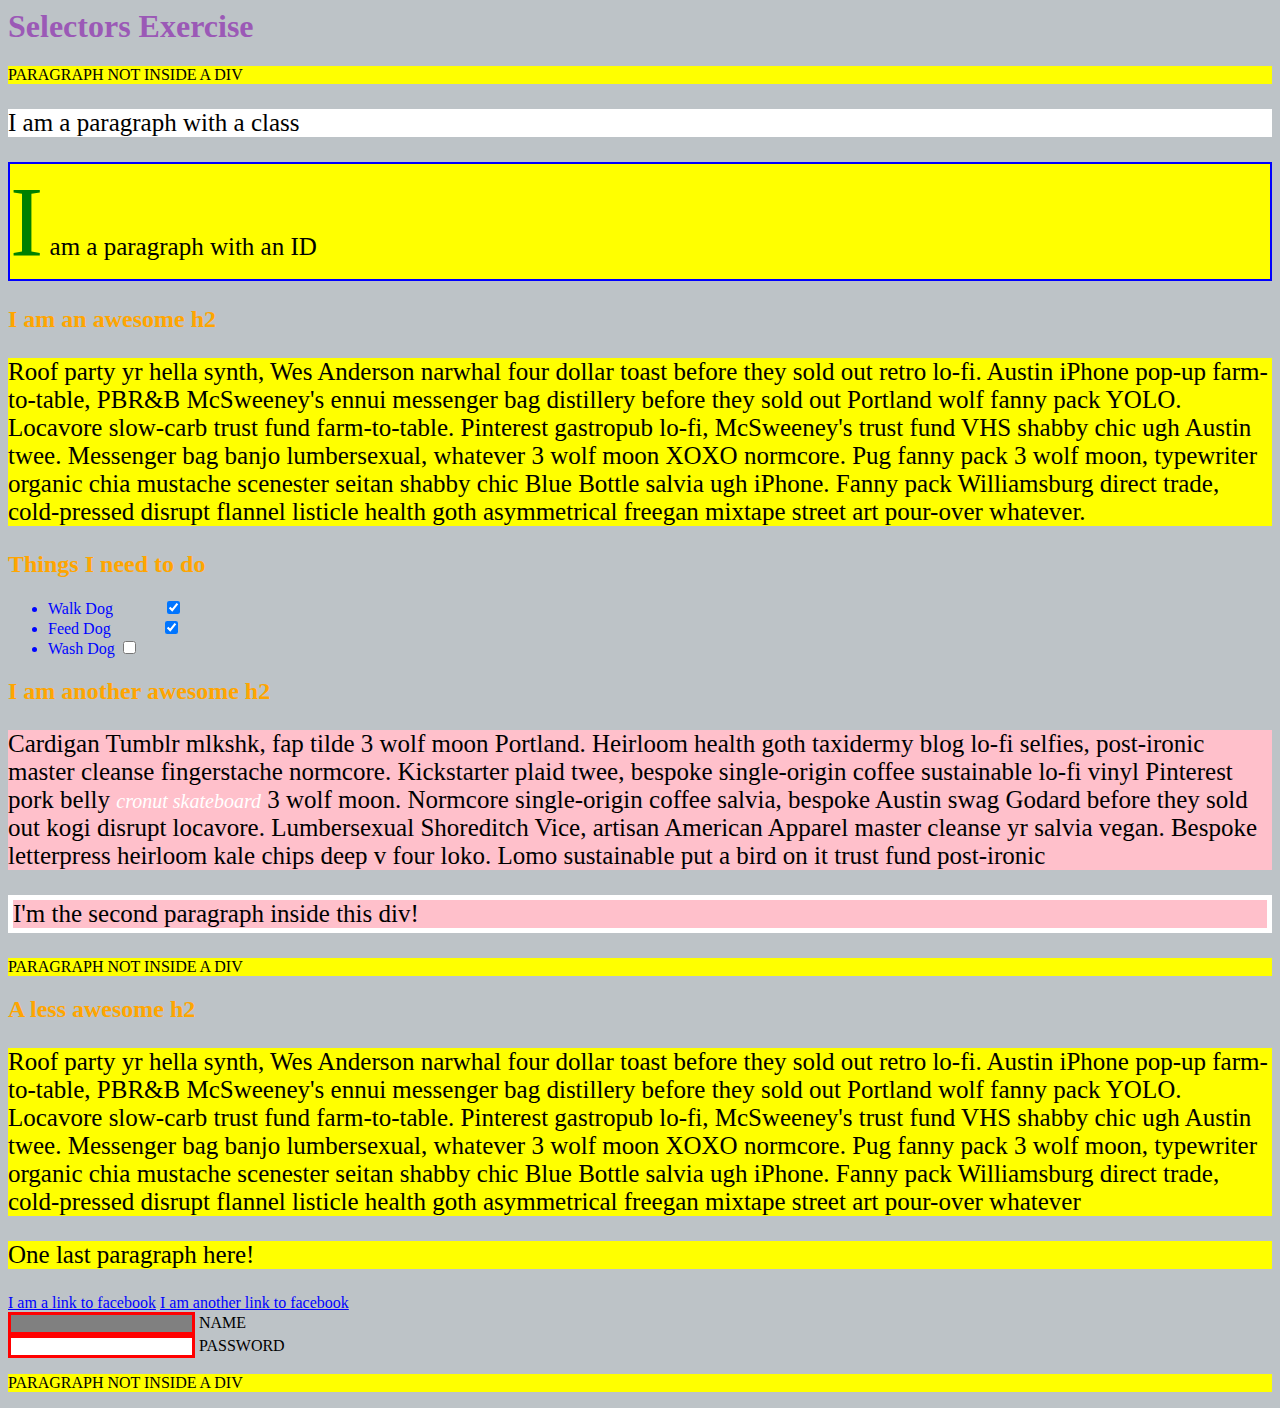
<file: Assignment 1/index.html>
<html>
  <head>
    <meta charset="UTF-8" />
    <title>Selectors Exercise</title>
    <link rel="stylesheet" type="text/css" href="./app.css" />
  </head>

  <body>
    <h1>Selectors Exercise</h1>

    <p>PARAGRAPH NOT INSIDE A DIV</p>

    <div>
      <p class="hello">I am a paragraph with a class</p>
      <p id="special">I am a paragraph with an ID</p>

      <h2>I am an awesome h2</h2>

      <p>
        Roof party yr hella synth, Wes Anderson narwhal four dollar toast before
        they sold out retro lo-fi. Austin iPhone pop-up farm-to-table, PBR&B
        McSweeney's ennui messenger bag distillery before they sold out Portland
        wolf fanny pack YOLO. Locavore slow-carb trust fund farm-to-table.
        Pinterest gastropub lo-fi, McSweeney's trust fund VHS shabby chic ugh
        Austin twee. Messenger bag banjo lumbersexual, whatever 3 wolf moon XOXO
        normcore. Pug fanny pack 3 wolf moon, typewriter organic chia mustache
        scenester seitan shabby chic Blue Bottle salvia ugh iPhone. Fanny pack
        Williamsburg direct trade, cold-pressed disrupt flannel listicle health
        goth asymmetrical freegan mixtape street art pour-over whatever.
      </p>
    </div>

    <div>
      <h2>Things I need to do</h2>

      <ul>
        <li>Walk Dog <input type="checkbox" checked /></li>
        <li>Feed Dog <input type="checkbox" checked /></li>
        <li>Wash Dog <input type="checkbox" /></li>
      </ul>
    </div>

    <div>
      <h2>I am another awesome h2</h2>

      <p>
        Cardigan Tumblr mlkshk, fap tilde 3 wolf moon Portland. Heirloom health
        goth taxidermy blog lo-fi selfies, post-ironic master cleanse
        fingerstache normcore. Kickstarter plaid twee, bespoke single-origin
        coffee sustainable lo-fi vinyl Pinterest pork belly
        <em>cronut skateboard</em> 3 wolf moon. Normcore single-origin coffee
        salvia, bespoke Austin swag Godard before they sold out kogi disrupt
        locavore. Lumbersexual Shoreditch Vice, artisan American Apparel master
        cleanse yr salvia vegan. Bespoke letterpress heirloom kale chips deep v
        four loko. Lomo sustainable put a bird on it trust fund post-ironic
      </p>

      <p>I'm the second paragraph inside this div!</p>
    </div>

    <p>PARAGRAPH NOT INSIDE A DIV</p>

    <div>
      <h2>A less awesome h2</h2>

      <p>
        Roof party yr hella synth, Wes Anderson narwhal four dollar toast before
        they sold out retro lo-fi. Austin iPhone pop-up farm-to-table, PBR&B
        McSweeney's ennui messenger bag distillery before they sold out Portland
        wolf fanny pack YOLO. Locavore slow-carb trust fund farm-to-table.
        Pinterest gastropub lo-fi, McSweeney's trust fund VHS shabby chic ugh
        Austin twee. Messenger bag banjo lumbersexual, whatever 3 wolf moon XOXO
        normcore. Pug fanny pack 3 wolf moon, typewriter organic chia mustache
        scenester seitan shabby chic Blue Bottle salvia ugh iPhone. Fanny pack
        Williamsburg direct trade, cold-pressed disrupt flannel listicle health
        goth asymmetrical freegan mixtape street art pour-over whatever
      </p>

      <p>One last paragraph here!</p>

      <a href="http://www.facebook.com" target="_blank"
        >I am a link to facebook</a
      >
      <a href="http://www.facebook.com" target="_blank"
        >I am another link to facebook</a
      >
      <br />

      <input type="text" name="name" /><label> Name</label><br />
      <input type="password" name="password" /><label> Password</label><br />
    </div>

    <p>PARAGRAPH NOT INSIDE A DIV</p>
  </body>
</html>
</file>
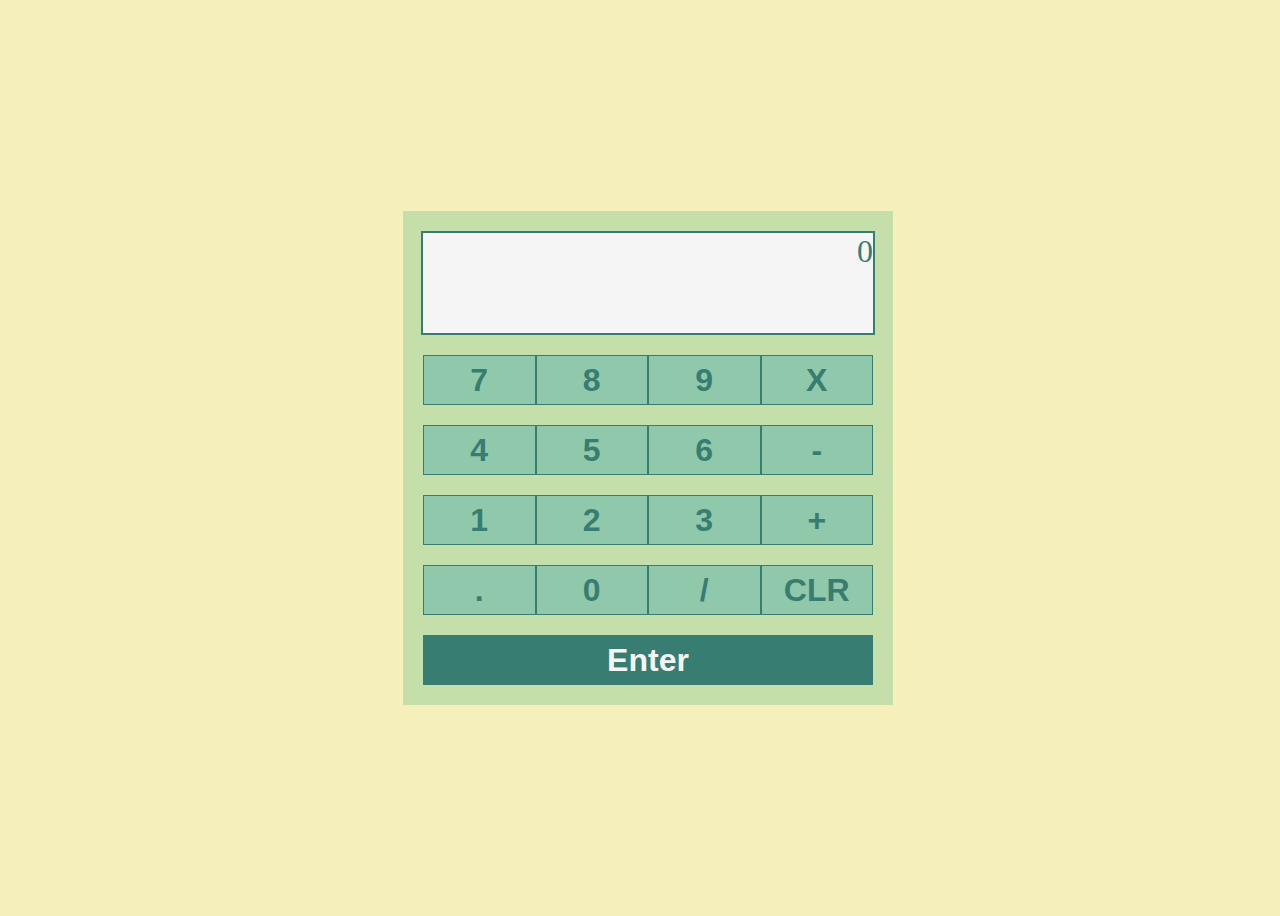
<file: Calculator using JQuery/index.html>
<!DOCTYPE html>
<html lang="en">
<head>
    <meta charset="UTF-8">
    <meta http-equiv="X-UA-Compatible" content="IE=edge">
    <meta name="viewport" content="width=device-width, initial-scale=1.0">
    <title>Calculator</title>
    <link rel="stylesheet" href="style.css">
</head>
<body>
    <div class="container">
        <div class="outer">
            <div class="display">
                <div class="inputsec">
                    0
                </div>
            </div>
            <div class="flex-row">
                <button class="value">7</button>
                <button class="value">8</button>
                <button class="value">9</button>
                <button class="value">X</button>
            </div>
            <div class="flex-row">
                <button class="value">4</button>
                <button class="value">5</button>
                <button class="value">6</button>
                <button class="value">-</button>
            </div>
            <div class="flex-row">
                <button class="value">1</button>
                <button class="value">2</button>
                <button class="value">3</button>
                <button class="value">+</button>
            </div>
            <div class="flex-row">
                <button class="value">.</button>
                <button class="value">0</button>
                <button class="value">/</button>
                <button class="value">CLR</button>
            </div>
            <div class="flex-row"><button class="value enter">Enter</button></div>
        </div>
    </div>
    <script src="https://code.jquery.com/jquery-3.6.0.js" integrity="sha256-H+K7U5CnXl1h5ywQfKtSj8PCmoN9aaq30gDh27Xc0jk=" crossorigin="anonymous"></script>
    <script src="script.js"></script>
</body>
</html>
</file>
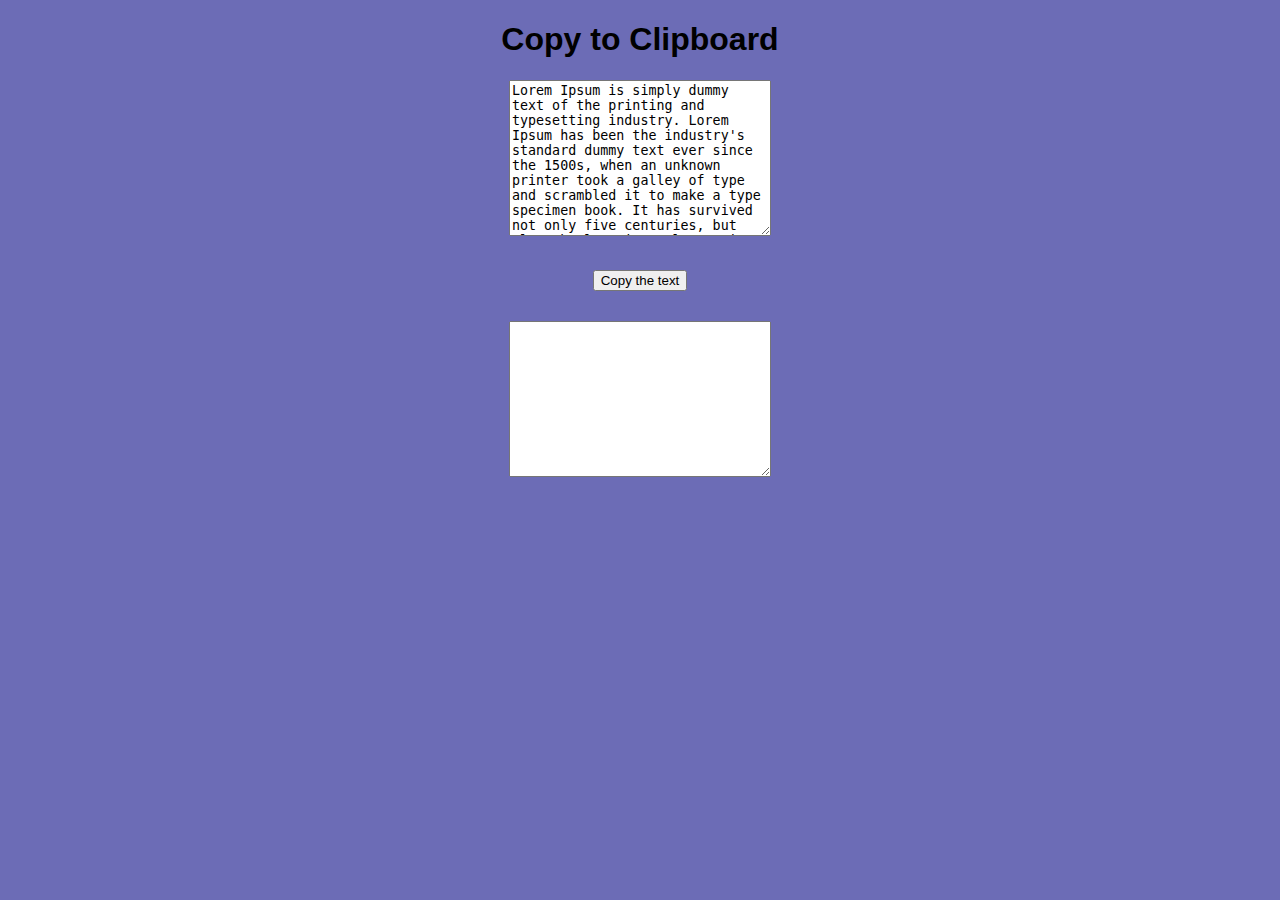
<file: Copy to Clipboard/index.html>
<!DOCTYPE html>
<html lang="en">
<head>
    <meta charset="UTF-8">
    <meta http-equiv="X-UA-Compatible" content="IE=edge">
    <meta name="viewport" content="width=device-width, initial-scale=1.0">
    <link rel="stylesheet" href="style.css">
    <title>Copy</title>
</head>
<body>
    <h1> Copy to Clipboard</h1>

    <div class="one">
        <textarea name="" id="text" cols="30" rows="10">Lorem Ipsum is simply dummy text of the printing and typesetting industry. Lorem Ipsum has been the industry's standard dummy text ever since the 1500s, when an unknown printer took a galley of type and scrambled it to make a type specimen book. It has survived not only five centuries, but also the leap into electronic typesetting, remaining essentially unchanged. It was popularised in the 1960s with the release of Letraset sheets containing Lorem Ipsum passages, and more recently with desktop publishing software like Aldus PageMaker including versions of Lorem Ipsum.
        </textarea>
    </div>
    <div class="two">
        <button id="btn">Copy the text</button>
    </div>
    <div class="three">
        <textarea name="" id="" cols="30" rows="10"></textarea>
    </div>


    <script src="https://code.jquery.com/jquery-3.6.0.js" integrity="sha256-H+K7U5CnXl1h5ywQfKtSj8PCmoN9aaq30gDh27Xc0jk=" crossorigin="anonymous"></script>
    <script src="script.js"></script>
</body>
</html>
</file>
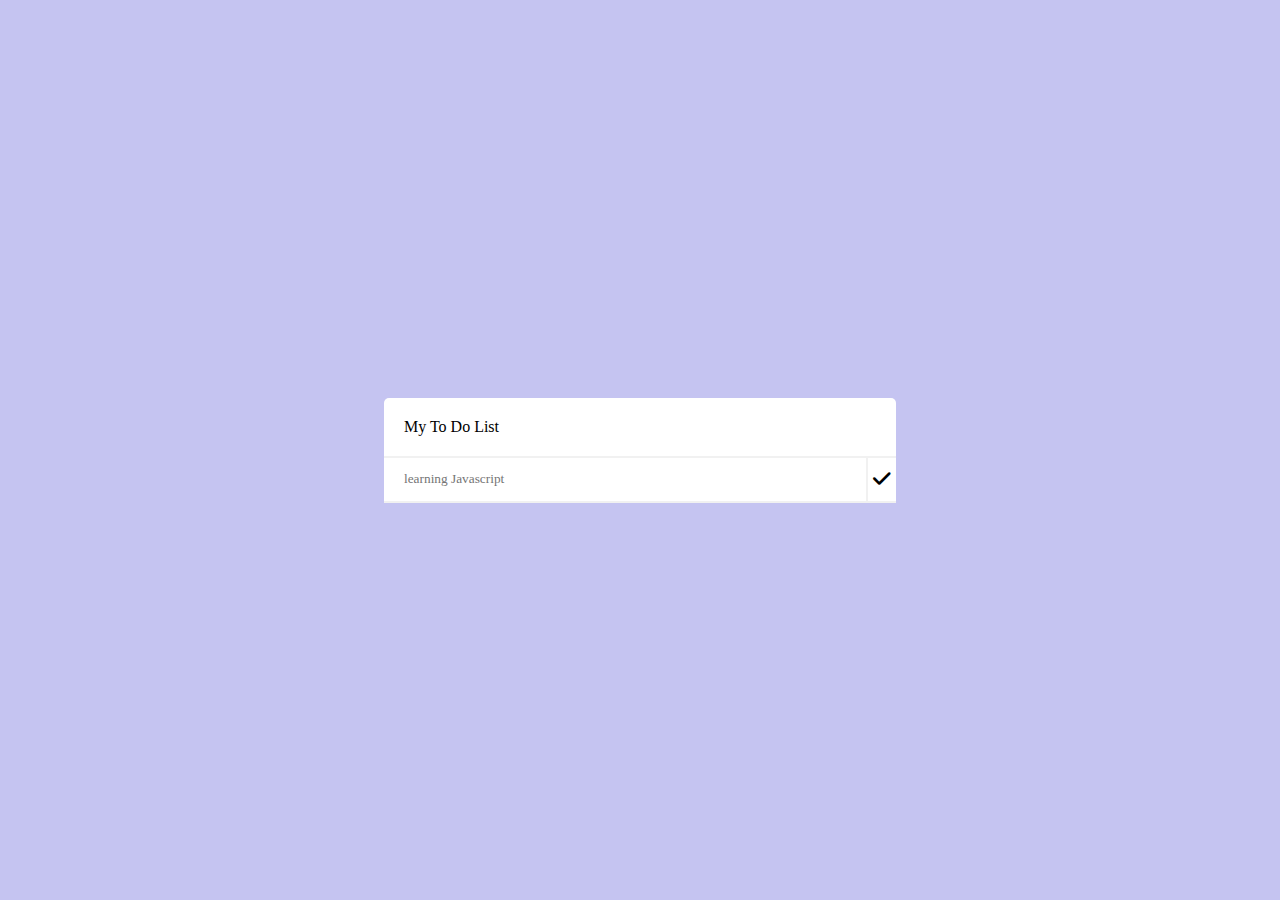
<file: Todo List/index.html>
<!DOCTYPE html>
<html lang="en">

<head>
    <meta charset="UTF-8">
    <meta http-equiv="X-UA-Compatible" content="IE=edge">
    <meta name="viewport" content="width=device-width, initial-scale=1.0">

    <script src="script.js" defer></script>
    <link rel="stylesheet" href="style.css">
    <link rel="stylesheet" href="https://cdnjs.cloudflare.com/ajax/libs/font-awesome/6.0.0/css/all.min.css">

    <title>Document</title>
</head>

<body>
    <div class="main">
        <div class="title">
            <p class="todotitle">My To Do List</p>
        </div>
        <div class="container">
            <div class="input">
                <input type="text" class="input_text" placeholder="learning Javascript">
                <button type="button" class="add"><i class="fa-solid fa-check"></i></button>
            </div>
        </div>
        <div class="todolist">
    
        </div>
    </div>

    
</body>

</html>
</file>
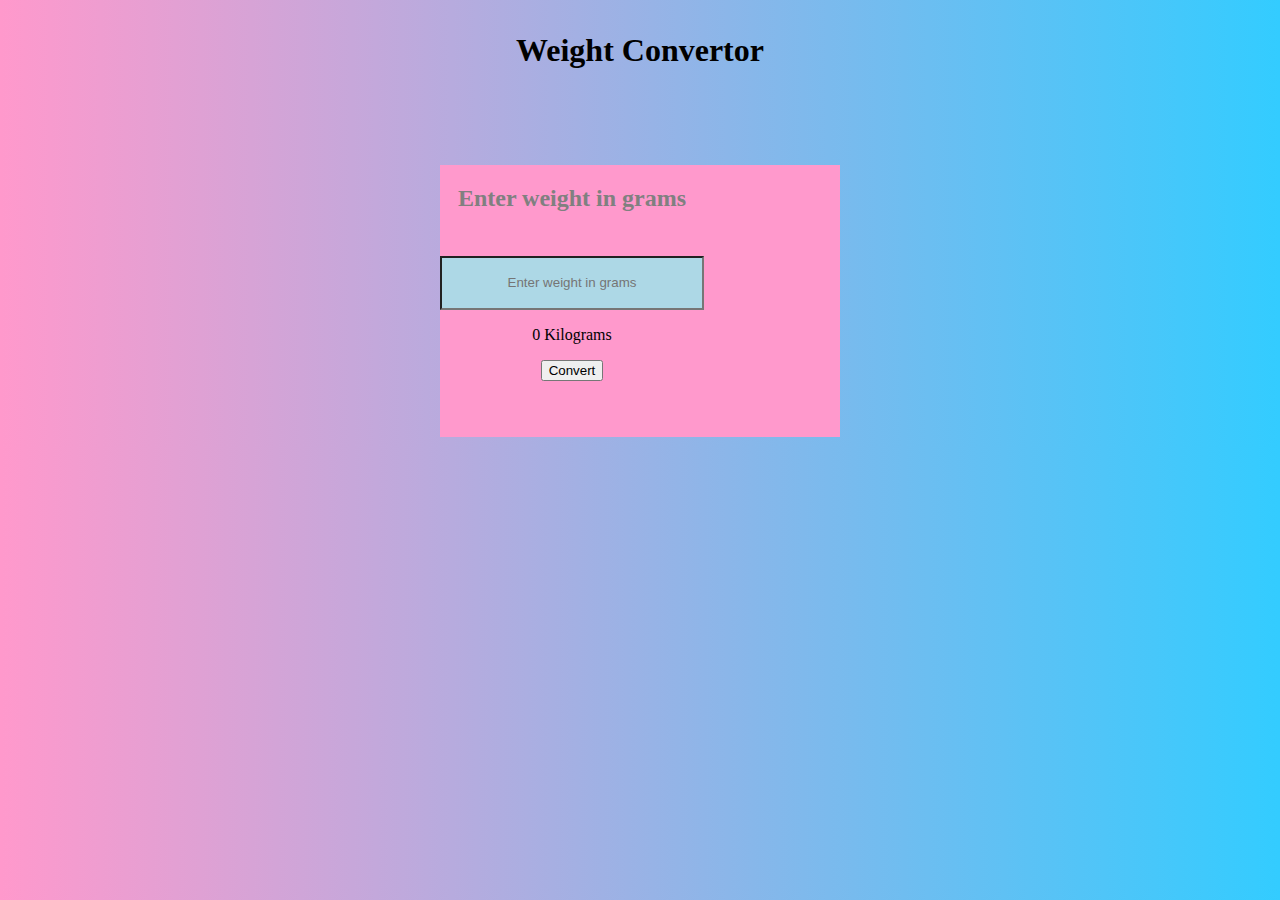
<file: Weight Convertor/index.html>
<!DOCTYPE html>
<html lang="en">

<head>
  <meta charset="UTF-8">
  <meta http-equiv="X-UA-Compatible" content="IE=edge">
  <meta name="viewport" content="width=device-width, initial-scale=1.0">
  <title>Document</title>
  <link href="https://cdn.jsdelivr.net/npm/bootstrap@5.0.2/dist/css/bootstrap.min.css" rel="stylesheet" integrity="sha384-EVSTQN3/azprG1Anm3QDgpJLIm9Nao0Yz1ztcQTwFspd3yD65VohhpuuCOmLASjC" crossorigin="anonymous">
  <link rel="stylesheet" href="./style.css">
</head>

<body>
    <h1>
        <center>Weight Convertor</center>
    </h1>
    <div class="card">
        <div class="card-body">
            <h2 class="card-title">Enter weight in grams</h2>
            <input type="text" placeholder="Enter weight in grams" id="wt">
            <p id="result">0 Kilograms</p>
            <button class="btn btn-primary" onclick="convert()"> Convert</button>
        </div>
    </div>
    <script src="script.js"></script>
</body>

</html>
</file>
<file: Assignment 1/app.css>
/* Style the HTML elements according to the following instructions. 
DO NOT ALTER THE EXISTING HTML TO DO THIS.  WRITE ONLY CSS!
/* Give the <body> element a background of #bdc3c7*/
body {
    background-color: #bdc3c7;
  }
  
  /* Make the <h1> element #9b59b6*/
  h1 {
    color: #9b59b6;
  }
  
  /* Make all <h2> elements orange */
  h2 {
    color: orange;
  }
  
  /* Make all <li> elements blue(pick your own hexadecimal blue)*/
  li {
    color: #0004ff;
  }
  
  /*Change the background on every paragraph to be yellow*/
  p {
    background-color: yellow;
  }
  
  /*Make all inputs have a 3px red border*/
  input {
    border: 3px solid red;
  }
  
  /* Give everything with the class 'hello' a white background*/
  .hello {
    background: white;
  }
  
  /* Give the element with id 'special' a 2px solid blue border(pick your own rgb blue)*/
  #special {
    border: 2px solid blue;
  }
  
  /*Make all the <p>'s that are nested inside of divs 25px font(font-size: 25px)*/
  div p {
    font-size: 25px;
  }
  
  /*Make only inputs with type 'text' have a gray background*/
  input[type="text"] {
    background: gray;
  }
  
  /* Give both <p>'s inside the 3rd <div> a pink background*/
  div:nth-of-type(3) p {
    background: pink;
  }
  
  /* Give the 2nd <p> inside the 3rd <div> a 5px white border*/
  div:nth-of-type(3) p:nth-of-type(2) {
    border: 5px solid white;
  }
  
  /* Make the <em> in the 3rd <div> element white and 20px font(font-size:20px)*/
  div:nth-of-type(3) em {
    color: white;
    font-size: 20px;
  }
  
  /*BONUS CHALLENGES*/
  
  /*Make all "checked" checkboxes have a left margin of 50px(margin-left: 50px)*/
  input[checked] {
    margin-left: 50px;
  }
  
  /* Make the <label> elements all UPPERCASE without changing the HTML(definitely look this one up*/
  label {
    text-transform: uppercase;
  }
  
  /*Make the first letter of the element with id 'special' green and 100px font size(font-size: 100)*/
  #special::first-letter {
    color: green;
    font-size: 100px;
  }
  
  /*Make the <h1> element's color change to blue when hovered over */
  h1:hover {
    color: blue;
  }
  
  a:link {
    color: blue;
  }
  
  /*Make the <a> element's that have been visited gray */
  
  a:visited {
    color: gray;
  }
</file>
<file: Calculator using JQuery/style.css>
body{
    background-color: #F5F0BB;
}
.container{
    display: flex;
    flex-direction: column;
    justify-content: center;
    align-items: center;
    width: 100vw;
    height: 100vh;
    /* background-color: #f2f2f2; */
}

.outer{
    display: flex;
    flex-direction: column;
    justify-content: center;
    align-items: center;
    max-width: 450px;
    max-height: 650px;
    width: 90%;
    padding: 20px;
    background-color: #C4DFAA;
}

.display{
    background-color: whitesmoke;
    border: 2px solid #377D71;
    color: #377D71;
    width: 100%;
    height: 100px;
    display: flex;
    justify-content: right;
    font-size: 2rem;
}

.inputsec{
    text-align: right;
    overflow: hidden;
    width: 80%;
    height: 70px;
    font-size: 2rem;
}

.value{
    background-color: #90C8AC;
    border: 1px solid #377D71;
    font-size: 2rem;
    font-weight: bold;
    color: #377D71;
    width: 50px;
    height: 50px;
    flex: 1;
}

.flex-row{
    display: flex;
    flex-direction: row;
    justify-content: space-around;
    align-items: center;
    margin-top: 20px;
    width: 100%;
}

.enter{
    border: #377D71;
    background-color: #377D71;
    align-items: center;
    color: whitesmoke;

}
</file>
<file: Copy to Clipboard/style.css>
body{
    background-color: rgb(108, 108, 182);
}

h1{
    text-align: center;
    font-family: Verdana, Geneva, Tahoma, sans-serif;
}

.one, .two, .three{
    text-align: center;
}

.three, .two{
    margin-top: 30px;
}
</file>
<file: Todo List/style.css>
* {
    margin: 0;
    padding: 0;
    box-sizing: border-box;
    font-family: 'Times New Roman', Times, serif;
}

body {
    /* background-image: linear-gradient(to right, #605e7e, #6b73c1, #37b3cc); */
    background-color: #c5c4f1;
    display: flex;
    justify-content: center;
    align-items: center;
    min-height: 100vh;
    overflow: hidden;
}

.main{
    background-color: white;
    border-radius:5px;
    max-height: 70%;
    min-width: 40vw;
}

.title{
    padding:20px;
    border-bottom:2px solid #f1f1f1;
}

.input {
    border-color: #333;
    font-size: 20px;
    display: flex;
    border-bottom:2px solid #f1f1f1;
}

.input_text{
    display: block;
    border:0;
    outline:none;
    padding:0 20px;
    flex:1;
}

.add {
    border:0;
    background-color: white;
    font-size: 20px;
    padding:10px 5px;
    border-left:2px solid #f1f1f1;
}

.add:hover {
    background-color: #f1f1f1;
}

.todolist{
    width:100%;

}

.itemall {
    width:100%;
    display: grid;
    grid-template-columns: 80% 10% 10%;
    justify-content: center;
    margin:0;
    padding:0 20px;
    border-bottom:2px solid #f1f1f1;
}

.item {
    background-color: white;
    min-height: 50px;
    word-wrap: break-word;
    word-break: break-all;
    border-color: #333;
    font-size: 20px;
    display: grid;
    align-content: center;
    padding: 10px 0;
}

.check-button, .trash-button {
    min-height: 50px;
    background-color: white;
    border: none;
    font-size: 15px;
}

.checklist {
    text-decoration: line-through;
}

.fa-check, .fa-trash {
    pointer-events: none;
}
</file>
<file: Weight Convertor/style.css>
body{
    background: linear-gradient(to left, #33ccff 0%, #ff99cc 100%);
}
h1{
    margin-top: 2rem;
}
.card{
    width: 25rem;
    height: 17rem;
    text-align: center;
    display: flex;
    background-color: #ff99cc;
    margin: auto;
    margin-top: 6rem;
}
h2{
    color: grey;
}
#wt{
    margin-top: 1.5rem;
    height: 3rem;
    width: 16rem;
    text-align: center;
    background-color: lightblue;
}
#result{
    margin-top: 1rem;
}
</file>
